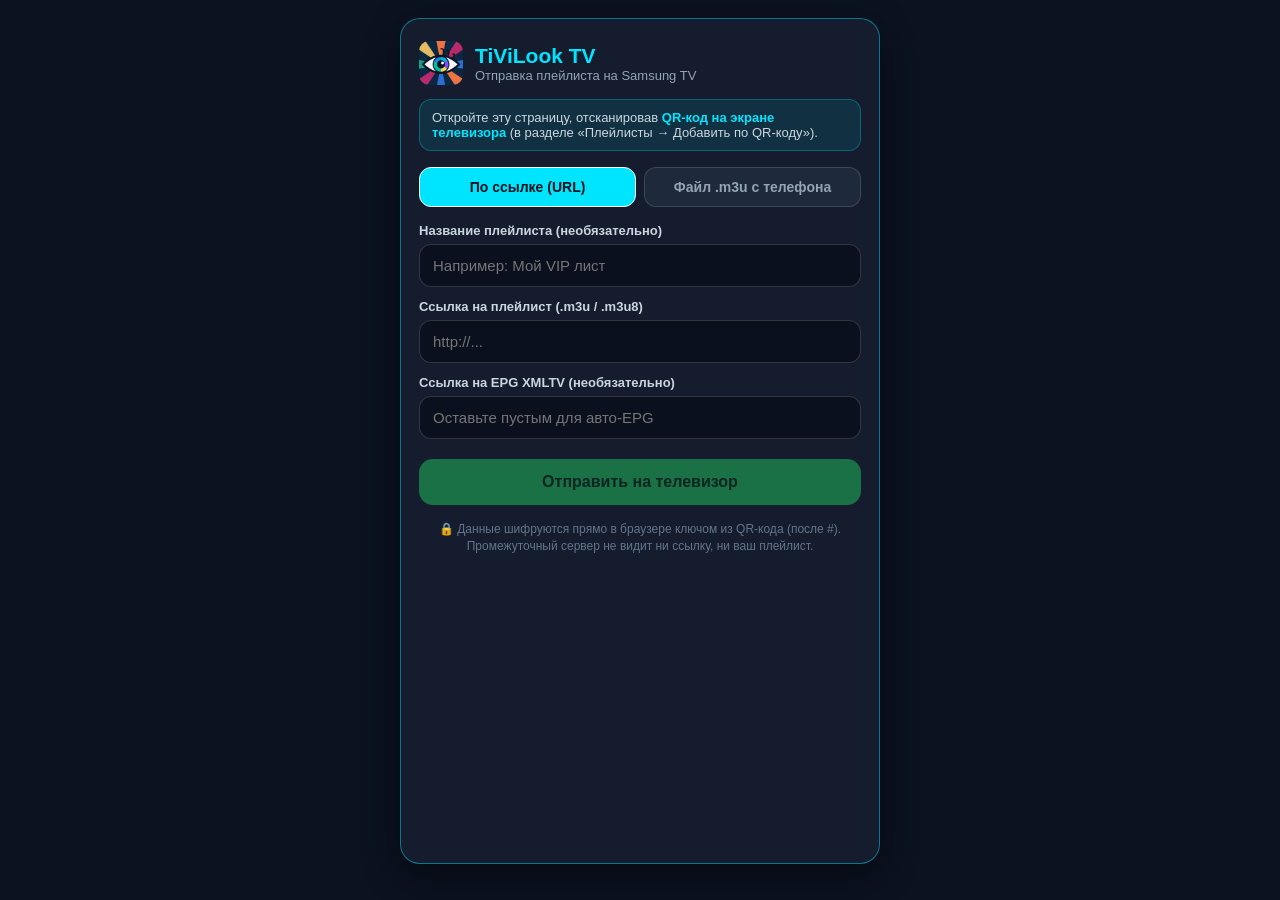
<file: qr.html>
<!DOCTYPE html>
<html lang="ru">
<head>
    <meta charset="UTF-8">
    <meta name="viewport" content="width=device-width, initial-scale=1.0, maximum-scale=1.0, user-scalable=no">
    <title>TiViLook — Отправка плейлиста на ТВ</title>
    <style>
        * { box-sizing: border-box; margin: 0; padding: 0; }
        body {
            min-height: 100vh;
            background: #0B1220;
            color: #F1F5F9;
            font-family: -apple-system, BlinkMacSystemFont, "Segoe UI", Roboto, Arial, sans-serif;
            padding: 18px 14px 36px 14px;
            display: flex;
            justify-content: center;
        }
        .card {
            width: 100%;
            max-width: 480px;
            background: #141C2E;
            border: 1.5px solid rgba(0, 229, 255, 0.45);
            border-radius: 20px;
            padding: 22px 18px 24px 18px;
            box-shadow: 0 12px 36px rgba(0, 0, 0, 0.45);
        }
        .brand {
            display: flex;
            align-items: center;
            gap: 12px;
            margin-bottom: 14px;
        }
        .brand img {
            width: 44px;
            height: 44px;
            border-radius: 10px;
        }
        .brand h1 {
            font-size: 21px;
            color: #00E5FF;
            line-height: 1.2;
        }
        .brand p {
            font-size: 13px;
            color: #94A3B8;
        }
        .session-pill {
            background: rgba(0, 229, 255, 0.10);
            border: 1px solid rgba(0, 229, 255, 0.28);
            border-radius: 12px;
            padding: 10px 12px;
            font-size: 13px;
            color: #CBD5E1;
            margin-bottom: 16px;
        }
        .session-pill strong { color: #00E5FF; }
        .tabs {
            display: flex;
            gap: 8px;
            margin-bottom: 16px;
        }
        .tab-btn {
            flex: 1;
            padding: 11px 8px;
            border-radius: 12px;
            border: 1.5px solid rgba(255, 255, 255, 0.14);
            background: #1E293B;
            color: #94A3B8;
            font-size: 14px;
            font-weight: 600;
            cursor: pointer;
        }
        .tab-btn.active {
            background: #00E5FF;
            border-color: #FFFFFF;
            color: #06101B;
        }
        label {
            display: block;
            font-size: 13px;
            font-weight: 600;
            color: #CBD5E1;
            margin: 12px 0 6px 0;
        }
        input[type="text"], input[type="url"] {
            width: 100%;
            padding: 12px 13px;
            border-radius: 12px;
            border: 1.5px solid rgba(255, 255, 255, 0.16);
            background: #0A101D;
            color: #FFFFFF;
            font-size: 15px;
            outline: none;
        }
        input:focus { border-color: #00E5FF; }
        .file-box {
            border: 1.5px dashed rgba(0, 229, 255, 0.45);
            border-radius: 14px;
            padding: 18px 14px;
            text-align: center;
            background: rgba(10, 16, 29, 0.7);
        }
        .file-box input {
            width: 100%;
            color: #CBD5E1;
            font-size: 14px;
        }
        .file-info {
            margin-top: 8px;
            font-size: 13px;
            color: #4ADE80;
            word-break: break-word;
        }
        .hidden { display: none; }
        .send-btn {
            width: 100%;
            margin-top: 20px;
            padding: 14px;
            border-radius: 14px;
            border: none;
            background: #22C55E;
            color: #052E16;
            font-size: 16px;
            font-weight: 700;
            cursor: pointer;
        }
        .send-btn:disabled {
            opacity: 0.5;
            cursor: not-allowed;
        }
        .status {
            margin-top: 14px;
            padding: 11px 12px;
            border-radius: 12px;
            font-size: 14px;
            line-height: 1.4;
            display: none;
        }
        .status.ok { display: block; background: rgba(34, 197, 94, 0.16); border: 1px solid #22C55E; color: #86EFAC; }
        .status.err { display: block; background: rgba(239, 68, 68, 0.16); border: 1px solid #EF4444; color: #FCA5A5; }
        .status.info { display: block; background: rgba(250, 204, 21, 0.14); border: 1px solid #FACC15; color: #FDE047; }
        .sec-note {
            margin-top: 16px;
            font-size: 12px;
            color: #64748B;
            text-align: center;
            line-height: 1.4;
        }
    </style>
</head>
<body>
<div class="card">
    <div class="brand">
        <img src="icon.png" alt="TiViLook" onerror="this.style.display='none'">
        <div>
            <h1>TiViLook TV</h1>
            <p>Отправка плейлиста на Samsung TV</p>
        </div>
    </div>

    <div id="session-pill" class="session-pill">Проверка параметров QR-кода...</div>

    <div class="tabs">
        <button id="tab-url" type="button" class="tab-btn active">По ссылке (URL)</button>
        <button id="tab-file" type="button" class="tab-btn">Файл .m3u с телефона</button>
    </div>

    <label for="inp-title">Название плейлиста (необязательно)</label>
    <input id="inp-title" type="text" placeholder="Например: Мой VIP лист">

    <div id="pane-url">
        <label for="inp-url">Ссылка на плейлист (.m3u / .m3u8)</label>
        <input id="inp-url" type="url" placeholder="http://...">
    </div>

    <div id="pane-file" class="hidden">
        <label for="inp-file">Выберите файл .m3u или .m3u8 на телефоне</label>
        <div class="file-box">
            <input id="inp-file" type="file" accept=".m3u,.m3u8,.txt,audio/x-mpegurl,application/x-mpegURL">
            <div id="file-info" class="file-info"></div>
        </div>
    </div>

    <label for="inp-epg">Ссылка на EPG XMLTV (необязательно)</label>
    <input id="inp-epg" type="url" placeholder="Оставьте пустым для авто-EPG">

    <button id="btn-send" type="button" class="send-btn">Отправить на телевизор</button>
    <div id="status-box" class="status"></div>

    <div class="sec-note">
        🔒 Данные шифруются прямо в браузере ключом из QR-кода (после #).<br>
        Промежуточный сервер не видит ни ссылку, ни ваш плейлист.
    </div>
</div>

<script>
(function () {
    'use strict';

    var MAGIC_PREFIX = 'TVLK1:';
    var mode = 'url';
    var selectedFileText = '';
    var selectedFileName = '';

    function getParam(name) {
        var q = window.location.search.replace(/^\?/, '').split('&');
        for (var i = 0; i < q.length; i++) {
            var kv = q[i].split('=');
            if (decodeURIComponent(kv[0] || '') === name) {
                return decodeURIComponent(kv[1] || '');
            }
        }
        return '';
    }

    var relay = getParam('r');
    var roomId = getParam('id');
    var visCode = getParam('c');
    var secretKey = (window.location.hash || '').replace(/^#/, '');

    var elPill = document.getElementById('session-pill');
    var elTabUrl = document.getElementById('tab-url');
    var elTabFile = document.getElementById('tab-file');
    var elPaneUrl = document.getElementById('pane-url');
    var elPaneFile = document.getElementById('pane-file');
    var elTitle = document.getElementById('inp-title');
    var elUrl = document.getElementById('inp-url');
    var elFile = document.getElementById('inp-file');
    var elFileInfo = document.getElementById('file-info');
    var elEpg = document.getElementById('inp-epg');
    var elSend = document.getElementById('btn-send');
    var elStatus = document.getElementById('status-box');

    function showStatus(cls, text) {
        elStatus.className = 'status ' + cls;
        elStatus.textContent = text;
    }

    if (!relay || !roomId || !secretKey) {
        elPill.innerHTML = 'Откройте эту страницу, отсканировав <strong>QR-код на экране телевизора</strong> (в разделе «Плейлисты → Добавить по QR-коду»).';
        elSend.disabled = true;
    } else {
        elPill.innerHTML = 'Сессия ТВ: <strong>' + (visCode || 'OK') + '</strong> • Канал: <strong>' + relay + '</strong> • 🔒 Зашифровано';
    }

    elTabUrl.onclick = function () {
        mode = 'url';
        elTabUrl.className = 'tab-btn active';
        elTabFile.className = 'tab-btn';
        elPaneUrl.className = '';
        elPaneFile.className = 'hidden';
    };

    elTabFile.onclick = function () {
        mode = 'file';
        elTabFile.className = 'tab-btn active';
        elTabUrl.className = 'tab-btn';
        elPaneFile.className = '';
        elPaneUrl.className = 'hidden';
    };

    elFile.onchange = function () {
        selectedFileText = '';
        selectedFileName = '';
        elFileInfo.textContent = '';
        var f = elFile.files && elFile.files[0];
        if (!f) return;
        if (f.size > 3 * 1024 * 1024) {
            showStatus('err', 'Файл слишком большой (> 3 МБ). Лучше отправьте ссылку URL.');
            return;
        }
        selectedFileName = f.name;
        var reader = new FileReader();
        reader.onload = function () {
            selectedFileText = '' + (reader.result || '');
            elFileInfo.textContent = '✓ Выбран: ' + f.name + ' (' + Math.round(f.size / 1024) + ' КБ)';
            if (!elTitle.value.trim()) {
                elTitle.value = f.name.replace(/\.(m3u8?|txt)$/i, '');
            }
        };
        reader.readAsText(f, 'UTF-8');
    };

    // Identical UTF-8 + RC4-drop256 + Base64URL encryption matching TV qr.js
    function strToUtf8Bytes(str) {
        var bytes = [];
        for (var i = 0; i < str.length; i++) {
            var c = str.charCodeAt(i);
            if (c < 0x80) bytes.push(c);
            else if (c < 0x800) bytes.push(0xC0 | (c >> 6), 0x80 | (c & 0x3F));
            else if (c >= 0xD800 && c <= 0xDBFF && i + 1 < str.length) {
                var c2 = str.charCodeAt(++i);
                var cp = 0x10000 + (((c & 0x3FF) << 10) | (c2 & 0x3FF));
                bytes.push(0xF0 | (cp >> 18), 0x80 | ((cp >> 12) & 0x3F), 0x80 | ((cp >> 6) & 0x3F), 0x80 | (cp & 0x3F));
            } else bytes.push(0xE0 | (c >> 12), 0x80 | ((c >> 6) & 0x3F), 0x80 | (c & 0x3F));
        }
        return bytes;
    }

    function bytesToBase64Url(bytes) {
        var alpha = 'ABCDEFGHIJKLMNOPQRSTUVWXYZabcdefghijklmnopqrstuvwxyz0123456789-_';
        var out = [];
        var i = 0;
        var n = bytes.length;
        while (i < n) {
            var b1 = bytes[i++];
            var has2 = i < n;
            var b2 = has2 ? bytes[i++] : 0;
            var has3 = i < n;
            var b3 = has3 ? bytes[i++] : 0;
            out.push(alpha.charAt(b1 >> 2));
            out.push(alpha.charAt(((b1 & 3) << 4) | (b2 >> 4)));
            if (has2) out.push(alpha.charAt(((b2 & 15) << 2) | (b3 >> 6)));
            if (has3) out.push(alpha.charAt(b3 & 63));
        }
        return out.join('');
    }

    function rc4Drop256(keyBytes, dataBytes) {
        var S = [];
        var i, j, t;
        for (i = 0; i < 256; i++) S[i] = i;
        j = 0;
        var kLen = keyBytes.length;
        for (i = 0; i < 256; i++) {
            j = (j + S[i] + keyBytes[i % kLen]) & 255;
            t = S[i]; S[i] = S[j]; S[j] = t;
        }
        i = 0; j = 0;
        for (var d = 0; d < 256; d++) {
            i = (i + 1) & 255;
            j = (j + S[i]) & 255;
            t = S[i]; S[i] = S[j]; S[j] = t;
        }
        var out = new Array(dataBytes.length);
        for (var k = 0; k < dataBytes.length; k++) {
            i = (i + 1) & 255;
            j = (j + S[i]) & 255;
            t = S[i]; S[i] = S[j]; S[j] = t;
            out[k] = dataBytes[k] ^ S[(S[i] + S[j]) & 255];
        }
        return out;
    }

    function encryptPayload(obj, key) {
        var salt = [];
        var saltHex = '';
        for (var s = 0; s < 8; s++) {
            var rb = Math.floor(Math.random() * 256);
            salt.push(rb);
            saltHex += (rb < 16 ? '0' : '') + rb.toString(16);
        }
        var plainBytes = strToUtf8Bytes(MAGIC_PREFIX + JSON.stringify(obj));
        var keyBytes = strToUtf8Bytes(key + ':' + saltHex);
        var cipherBytes = rc4Drop256(keyBytes, plainBytes);
        return bytesToBase64Url(salt.concat(cipherBytes));
    }

    function sendXhr(method, url, headers, body, cb) {
        var xhr = new XMLHttpRequest();
        xhr.open(method, url, true);
        xhr.timeout = 20000;
        for (var h in headers) {
            if (headers.hasOwnProperty(h)) xhr.setRequestHeader(h, headers[h]);
        }
        xhr.onreadystatechange = function () {
            if (xhr.readyState === 4) {
                if (xhr.status >= 200 && xhr.status < 300) cb(null);
                else cb('HTTP ' + xhr.status);
            }
        };
        xhr.ontimeout = function () { cb('Таймаут сети'); };
        xhr.onerror = function () { cb('Ошибка сети'); };
        xhr.send(body);
    }

    elSend.onclick = function () {
        if (!relay || !roomId || !secretKey) return;
        var title = (elTitle.value || '').trim();
        var epg = (elEpg.value || '').trim();
        var payload = null;

        if (mode === 'url') {
            var u = (elUrl.value || '').trim();
            if (!u) {
                showStatus('err', 'Введите ссылку на плейлист (.m3u / .m3u8)');
                return;
            }
            if (u.indexOf('http://') !== 0 && u.indexOf('https://') !== 0) u = 'http://' + u;
            payload = { kind: 'url', title: title, url: u, epg: epg };
        } else {
            if (!selectedFileText) {
                showStatus('err', 'Сначала выберите файл .m3u на телефоне');
                return;
            }
            payload = { kind: 'file', title: title || selectedFileName, m3u: selectedFileText, epg: epg };
        }

        elSend.disabled = true;
        showStatus('info', 'Шифрование и отправка на телевизор...');

        var encrypted = encryptPayload(payload, secretKey);

        function onDone(err) {
            elSend.disabled = false;
            if (err) {
                showStatus('err', 'Ошибка отправки (' + err + '). Попробуйте обновить QR-код на телевизоре.');
            } else {
                showStatus('ok', '✓ Отправлено! Посмотрите на экран телевизора — плейлист загрузится через 2–3 секунды.');
            }
        }

        if (relay === 'ntfy') {
            if (encrypted.length <= 3400) {
                sendXhr('POST', 'https://ntfy.sh/' + encodeURIComponent(roomId), { 'Content-Type': 'text/plain' }, encrypted, onDone);
            } else {
                // Large .m3u file -> ntfy attachment via PUT
                sendXhr('PUT', 'https://ntfy.sh/' + encodeURIComponent(roomId), { 'Filename': 'playlist.enc', 'Content-Type': 'text/plain' }, encrypted, onDone);
            }
        } else if (relay === 'jblob') {
            sendXhr('PUT', 'https://jsonblob.com/api/jsonBlob/' + encodeURIComponent(roomId), { 'Content-Type': 'application/json', 'Accept': 'application/json' }, JSON.stringify({ d: encrypted }), onDone);
        } else if (relay === 'kvdb') {
            sendXhr('POST', 'https://kvdb.io/' + encodeURIComponent(roomId) + '/tvlk', { 'Content-Type': 'text/plain' }, encrypted, onDone);
        } else {
            onDone('Неизвестный канал ' + relay);
        }
    };
})();
</script>
</body>
</html>
</file>
